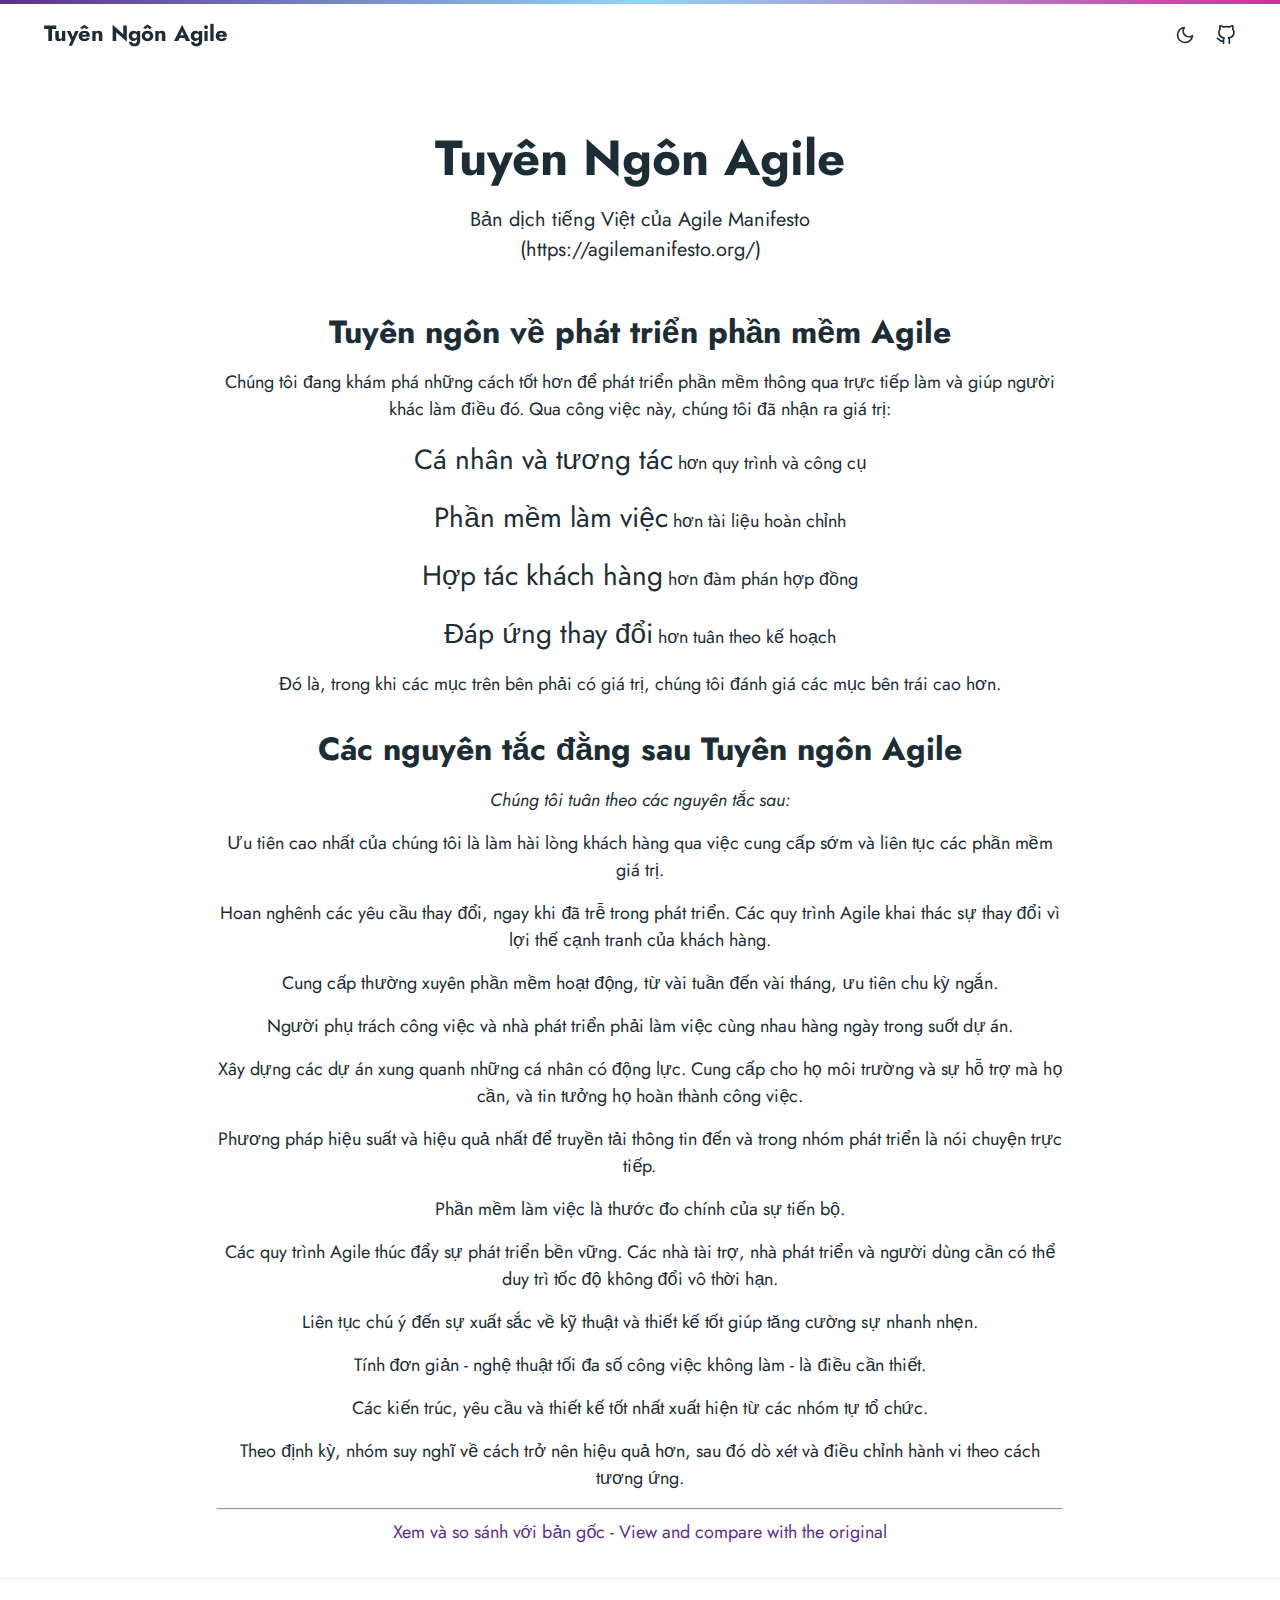
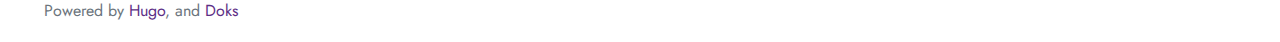
<file: index.html>
<!doctype html><html lang=vi-vn><head><meta charset=utf-8><meta http-equiv=x-ua-compatible content="ie=edge"><meta name=viewport content="width=device-width,initial-scale=1,shrink-to-fit=no"><link rel=preload as=font href=https://geraldnguyen.github.io/agile-manifesto-vietnamese-translation/fonts/vendor/jost/jost-v4-latin-regular.woff2 type=font/woff2 crossorigin><link rel=preload as=font href=https://geraldnguyen.github.io/agile-manifesto-vietnamese-translation/fonts/vendor/jost/jost-v4-latin-700.woff2 type=font/woff2 crossorigin><link rel=stylesheet href=https://geraldnguyen.github.io/agile-manifesto-vietnamese-translation/main.dd363941f19240ff9fe1387b1ebe929d37e97fd104ce575d8debd702967cf70e5c59160c18e7e77d050f5618bbec1347b7a4b73b2b7d0a2fbca470bc6081a6ab.css integrity="sha512-3TY5QfGSQP+f4Th7Hr6SnTfpf9EEzlddjevXApZ89w5cWRYMGOfnfQUPVhi77BNHt6S3Oyt9Ci+8pHC8YIGmqw==" crossorigin=anonymous><noscript><style>img.lazyload{display:none}</style></noscript><meta name=robots content="index, follow"><meta name=googlebot content="index, follow, max-snippet:-1, max-image-preview:large, max-video-preview:-1"><meta name=bingbot content="index, follow, max-snippet:-1, max-image-preview:large, max-video-preview:-1"><title>Tuyên Ngôn Agile - Agile Manifesto</title><meta name=description content="A Vietnamese translation of the Agile Manifesto"><link rel=canonical href=https://geraldnguyen.github.io/agile-manifesto-vietnamese-translation/><meta name=twitter:card content="summary"><meta name=twitter:title content="Tuyên Ngôn Agile"><meta name=twitter:description content="A Vietnamese translation of the Agile Manifesto"><meta name=twitter:site content="@"><meta name=twitter:creator content="@"><meta property="og:locale" content="vi_VN"><meta property="og:title" content="Tuyên Ngôn Agile"><meta property="og:description" content="A Vietnamese translation of the Agile Manifesto"><meta property="og:url" content="https://geraldnguyen.github.io/agile-manifesto-vietnamese-translation/"><meta property="og:site_name" content="Tuyên Ngôn Agile"><meta property="og:updated_time" content="2021-05-28T08:47:36+00:00"><meta property="article:publisher" content="https://www.facebook.com/"><meta property="article:author" content="https://www.facebook.com/"><meta property="og:locale" content="vi_VN"><link rel=alternate type=application/rss+xml href=https://geraldnguyen.github.io/agile-manifesto-vietnamese-translation/index.xml><script type=application/ld+json>{"@context":"http://schema.org","@type":"BreadcrumbList","itemListElement":[{"@type":"ListItem","position":1,"name":"Home","item":"https:\/\/geraldnguyen.github.io\/agile-manifesto-vietnamese-translation\/"}]}</script><meta name=theme-color content="#fff"><link rel=apple-touch-icon sizes=180x180 href=https://geraldnguyen.github.io/agile-manifesto-vietnamese-translation/apple-touch-icon.png><link rel=icon type=image/png sizes=32x32 href=https://geraldnguyen.github.io/agile-manifesto-vietnamese-translation/favicon-32x32.png><link rel=icon type=image/png sizes=16x16 href=https://geraldnguyen.github.io/agile-manifesto-vietnamese-translation/favicon-16x16.png><link rel=manifest href=https://geraldnguyen.github.io/agile-manifesto-vietnamese-translation/site.webmanifest></head><body class=home><div class="header-bar fixed-top"></div><header class="navbar fixed-top navbar-expand-md navbar-light"><div class=container><input class="menu-btn order-0" type=checkbox id=menu-btn>
<label class="menu-icon d-md-none" for=menu-btn><span class=navicon></span></label><a class="navbar-brand order-1 order-md-0 me-auto" href=https://geraldnguyen.github.io/agile-manifesto-vietnamese-translation/>Tuyên Ngôn Agile</a>
<button id=mode class="btn btn-link order-2 order-md-4" type=button aria-label="Toggle mode">
<span class=toggle-dark><svg xmlns="http://www.w3.org/2000/svg" width="20" height="20" viewBox="0 0 24 24" fill="none" stroke="currentcolor" stroke-width="2" stroke-linecap="round" stroke-linejoin="round" class="feather feather-moon"><path d="M21 12.79A9 9 0 1111.21 3 7 7 0 0021 12.79z"/></svg></span><span class=toggle-light><svg xmlns="http://www.w3.org/2000/svg" width="20" height="20" viewBox="0 0 24 24" fill="none" stroke="currentcolor" stroke-width="2" stroke-linecap="round" stroke-linejoin="round" class="feather feather-sun"><circle cx="12" cy="12" r="5"/><line x1="12" y1="1" x2="12" y2="3"/><line x1="12" y1="21" x2="12" y2="23"/><line x1="4.22" y1="4.22" x2="5.64" y2="5.64"/><line x1="18.36" y1="18.36" x2="19.78" y2="19.78"/><line x1="1" y1="12" x2="3" y2="12"/><line x1="21" y1="12" x2="23" y2="12"/><line x1="4.22" y1="19.78" x2="5.64" y2="18.36"/><line x1="18.36" y1="5.64" x2="19.78" y2="4.22"/></svg></span></button><ul class="navbar-nav social-nav order-3 order-md-5"><li class=nav-item><a class=nav-link href=http://github.com/geraldnguyen/agile-manifesto-vietnamese-translation><svg xmlns="http://www.w3.org/2000/svg" width="20" height="20" viewBox="0 0 24 24" fill="none" stroke="currentcolor" stroke-width="2" stroke-linecap="round" stroke-linejoin="round" class="feather feather-github"><path d="M9 19c-5 1.5-5-2.5-7-3m14 6v-3.87a3.37 3.37.0 00-.94-2.61c3.14-.35 6.44-1.54 6.44-7A5.44 5.44.0 0020 4.77 5.07 5.07.0 0019.91 1S18.73.65 16 2.48a13.38 13.38.0 00-7 0C6.27.65 5.09 1 5.09 1A5.07 5.07.0 005 4.77 5.44 5.44.0 003.5 8.55c0 5.42 3.3 6.61 6.44 7A3.37 3.37.0 009 18.13V22"/></svg><span class="ms-2 visually-hidden">GitHub</span></a></li></ul><div class="collapse navbar-collapse order-4 order-md-1"><ul class="navbar-nav main-nav me-auto order-5 order-md-2"></ul><div class="break order-6 d-md-none"></div></div></div></header><div class="wrap container" role=document><div class=content><section class="section container-fluid mt-n3 pb-3"><div class="row justify-content-center"><div class="col-lg-12 text-center"><h1 class=mt-0>Tuyên Ngôn Agile</h1></div><div class="col-lg-9 col-xl-8 text-center"><p class=lead>Bản dịch tiếng Việt của Agile Manifesto (https://agilemanifesto.org/)</p></div><div class="col-lg-12 text-center"><h2 id=tuyên-ngôn-về-phát-triển-phần-mềm-agile>Tuyên ngôn về phát triển phần mềm Agile</h2><p>Chúng tôi đang khám phá những cách tốt hơn để phát triển phần mềm thông qua trực tiếp làm và giúp người khác làm điều đó. Qua công việc này, chúng tôi đã nhận ra giá trị:</p><p><span class=fs-3>Cá nhân và tương tác</span> hơn quy trình và công cụ</p><p><span class=fs-3>Phần mềm làm việc</span> hơn tài liệu hoàn chỉnh</p><p><span class=fs-3>Hợp tác khách hàng</span> hơn đàm phán hợp đồng</p><p><span class=fs-3>Đáp ứng thay đổi</span> hơn tuân theo kế hoạch</p><p>Đó là, trong khi các mục trên bên phải có giá trị, chúng tôi đánh giá các mục bên trái cao hơn.</p><h2 id=các-nguyên-tắc-đằng-sau-tuyên-ngôn-agile>Các nguyên tắc đằng sau Tuyên ngôn Agile</h2><p><em>Chúng tôi tuân theo các nguyên tắc sau:</em></p><p>Ưu tiên cao nhất của chúng tôi là làm hài lòng khách hàng qua việc cung cấp sớm và liên tục các phần mềm giá trị.</p><p>Hoan nghênh các yêu cầu thay đổi, ngay khi đã trễ trong phát triển. Các quy trình Agile khai thác sự thay đổi vì lợi thế cạnh tranh của khách hàng.</p><p>Cung cấp thường xuyên phần mềm hoạt động, từ vài tuần đến vài tháng, ưu tiên chu kỳ ngắn.</p><p>Người phụ trách công việc và nhà phát triển phải làm việc cùng nhau hàng ngày trong suốt dự án.</p><p>Xây dựng các dự án xung quanh những cá nhân có động lực. Cung cấp cho họ môi trường và sự hỗ trợ mà họ cần, và tin tưởng họ hoàn thành công việc.</p><p>Phương pháp hiệu suất và hiệu quả nhất để truyền tải thông tin đến và trong nhóm phát triển là nói chuyện trực tiếp.</p><p>Phần mềm làm việc là thước đo chính của sự tiến bộ.</p><p>Các quy trình Agile thúc đẩy sự phát triển bền vững. Các nhà tài trợ, nhà phát triển và người dùng cần có thể duy trì tốc độ không đổi vô thời hạn.</p><p>Liên tục chú ý đến sự xuất sắc về kỹ thuật và thiết kế tốt giúp tăng cường sự nhanh nhẹn.</p><p>Tính đơn giản - nghệ thuật tối đa số công việc không làm - là điều cần thiết.</p><p>Các kiến ​​trúc, yêu cầu và thiết kế tốt nhất xuất hiện từ các nhóm tự tổ chức.</p><p>Theo định kỳ, nhóm suy nghĩ về cách trở nên hiệu quả hơn, sau đó dò xét và điều chỉnh hành vi theo cách tương ứng.</p><hr><p><a href=https://geraldnguyen.github.io/agile-manifesto-vietnamese-translation/ban-goc/>Xem và so sánh với bản gốc - View and compare with the original</a></p></div></div></section></div></div><footer class="footer text-muted"><div class=container><div class=row><div class="col-lg-8 order-last order-lg-first"><ul class=list-inline><li class=list-inline-item>Powered by <a href=https://gohugo.io/>Hugo</a>, and <a href=https://getdoks.org/>Doks</a></li></ul></div><div class="col-lg-8 order-first order-lg-last text-lg-end"><ul class=list-inline></ul></div></div></div></footer><script src=https://geraldnguyen.github.io/agile-manifesto-vietnamese-translation/js/highlight.min.e9108a0b3c03958002f9650a02a3c3dcc2c69459b908c8440f7d2ad360aa0f216c0023ba6192f82a8bdbd996bd314e1e0cff114a8f54a0166630560d0be8ede7.js integrity="sha512-6RCKCzwDlYAC+WUKAqPD3MLGlFm5CMhED30q02CqDyFsACO6YZL4Kovb2Za9MU4eDP8RSo9UoBZmMFYNC+jt5w==" crossorigin=anonymous defer></script><script src=https://geraldnguyen.github.io/agile-manifesto-vietnamese-translation/main.min.e28aea86b0beb4963e369128b0be1d0b4a1dc51e326b1b1f6ecc12ca035bca09f26a833ae7dcba5754a5a0bd468974896328d95ee5272636b0ccd449610dff56.js integrity="sha512-4orqhrC+tJY+NpEosL4dC0odxR4yaxsfbswSygNbygnyaoM659y6V1SloL1GiXSJYyjZXuUnJjawzNRJYQ3/Vg==" crossorigin=anonymous defer></script></body></html>
</file>
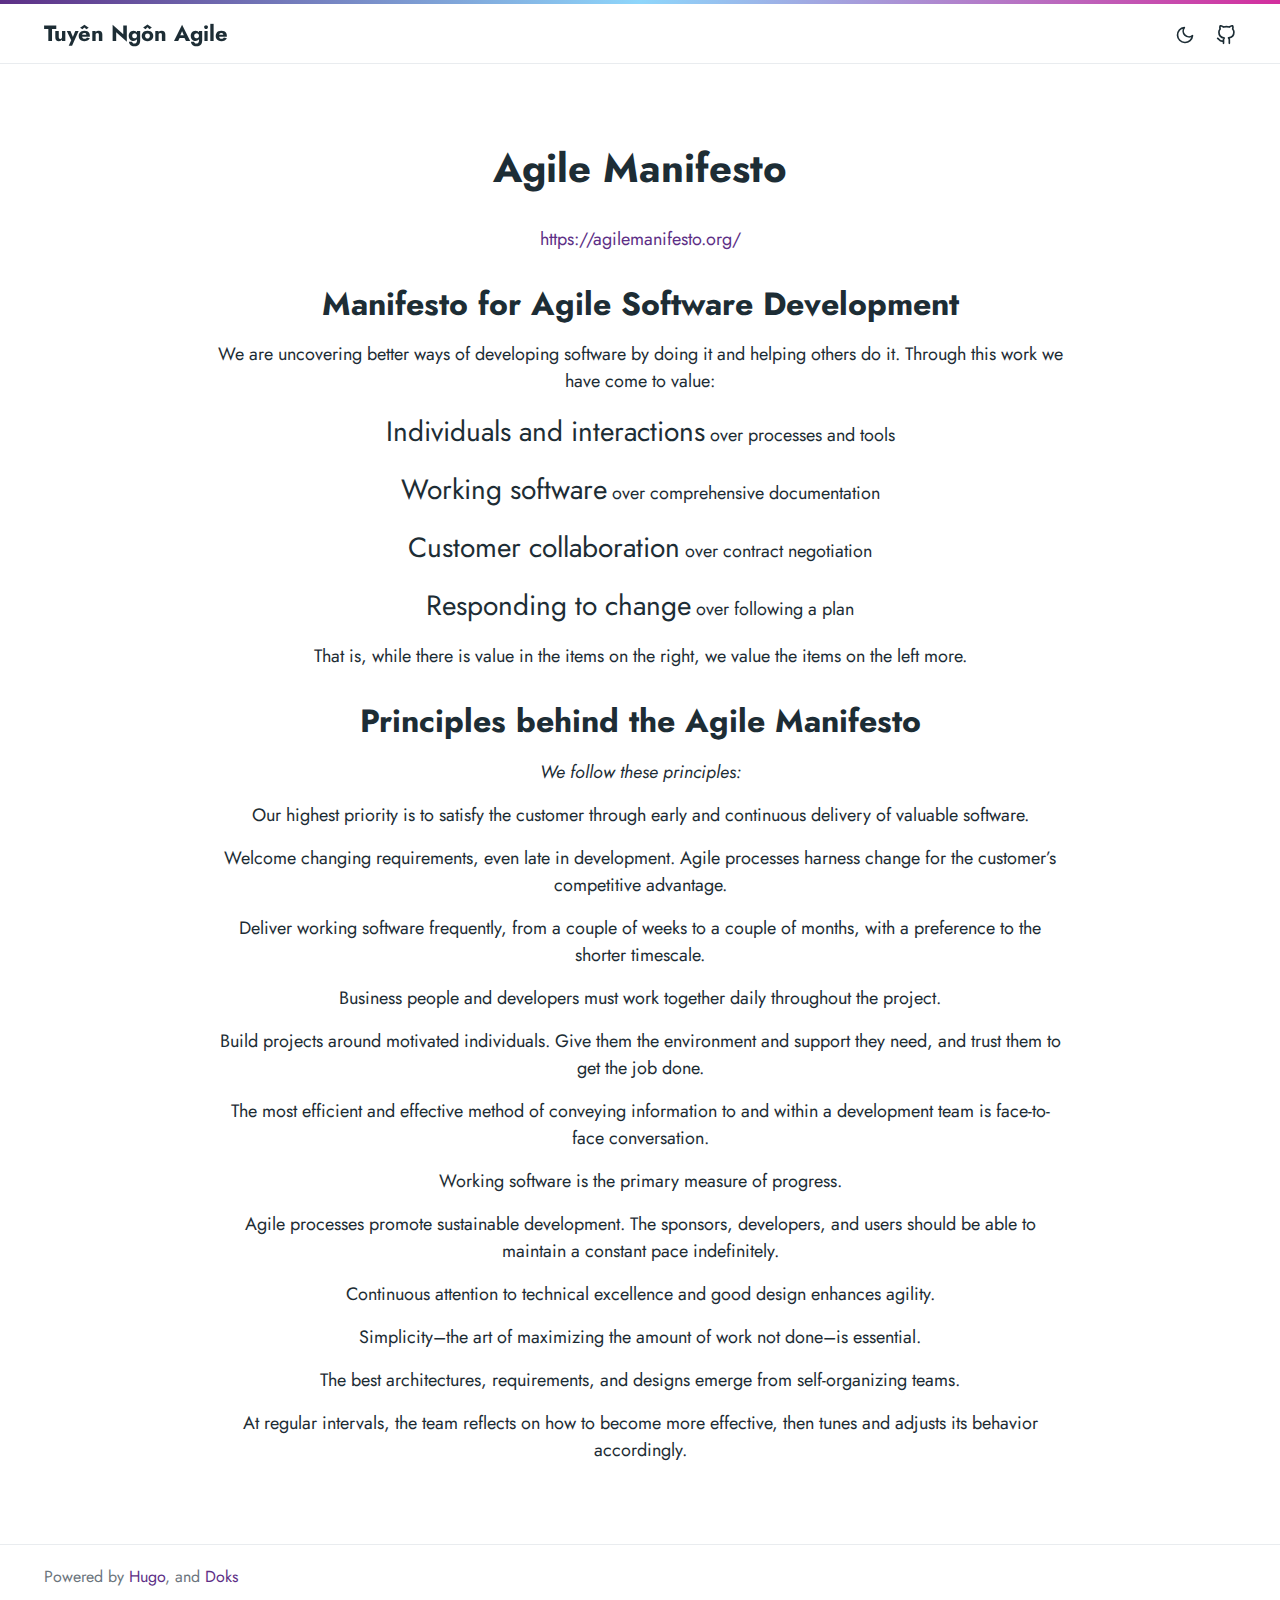
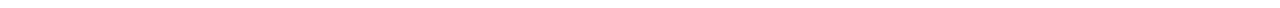
<file: ban-goc/index.html>
<!doctype html><html lang=vi-vn><head><meta charset=utf-8><meta http-equiv=x-ua-compatible content="ie=edge"><meta name=viewport content="width=device-width,initial-scale=1,shrink-to-fit=no"><link rel=preload as=font href=https://geraldnguyen.github.io/agile-manifesto-vietnamese-translation/fonts/vendor/jost/jost-v4-latin-regular.woff2 type=font/woff2 crossorigin><link rel=preload as=font href=https://geraldnguyen.github.io/agile-manifesto-vietnamese-translation/fonts/vendor/jost/jost-v4-latin-700.woff2 type=font/woff2 crossorigin><link rel=stylesheet href=https://geraldnguyen.github.io/agile-manifesto-vietnamese-translation/main.dd363941f19240ff9fe1387b1ebe929d37e97fd104ce575d8debd702967cf70e5c59160c18e7e77d050f5618bbec1347b7a4b73b2b7d0a2fbca470bc6081a6ab.css integrity="sha512-3TY5QfGSQP+f4Th7Hr6SnTfpf9EEzlddjevXApZ89w5cWRYMGOfnfQUPVhi77BNHt6S3Oyt9Ci+8pHC8YIGmqw==" crossorigin=anonymous><noscript><style>img.lazyload{display:none}</style></noscript><meta name=robots content="index, follow"><meta name=googlebot content="index, follow, max-snippet:-1, max-image-preview:large, max-video-preview:-1"><meta name=bingbot content="index, follow, max-snippet:-1, max-image-preview:large, max-video-preview:-1"><title>Agile Manifesto - Tuyên Ngôn Agile</title><meta name=description content="Tuyên Ngôn Agile - A Vietnamese translation of the Agile Manifesto"><link rel=canonical href=https://geraldnguyen.github.io/agile-manifesto-vietnamese-translation/ban-goc/><meta name=twitter:card content="summary"><meta name=twitter:title content="Agile Manifesto"><meta name=twitter:description content="https://agilemanifesto.org/
Manifesto for Agile Software Development We are uncovering better ways of developing software by doing it and helping others do it. Through this work we have come to value: Individuals and interactions  over processes and tools Working software  over comprehensive documentation Customer collaboration  over contract negotiation Responding to change  over following a plan That is, while there is value in the items on the right, we value the items on the left more."><meta name=twitter:site content="@"><meta name=twitter:creator content="@"><meta property="og:locale" content="vi_VN"><meta property="og:title" content="Agile Manifesto"><meta property="og:description" content="https://agilemanifesto.org/
Manifesto for Agile Software Development We are uncovering better ways of developing software by doing it and helping others do it. Through this work we have come to value: Individuals and interactions  over processes and tools Working software  over comprehensive documentation Customer collaboration  over contract negotiation Responding to change  over following a plan That is, while there is value in the items on the right, we value the items on the left more."><meta property="og:url" content="https://geraldnguyen.github.io/agile-manifesto-vietnamese-translation/ban-goc/"><meta property="og:site_name" content="Tuyên Ngôn Agile"><meta property="article:published_time" content="2021-05-28T08:47:36+00:00"><meta property="article:modified_time" content="2021-05-28T08:47:36+00:00"><meta property="article:publisher" content="https://www.facebook.com/"><meta property="article:author" content="https://www.facebook.com/"><meta property="og:locale" content="vi_VN"><script type=application/ld+json>{"@context":"http://schema.org","@type":"BreadcrumbList","itemListElement":[{"@type":"ListItem","position":1,"name":"Home","item":"https:\/\/geraldnguyen.github.io\/agile-manifesto-vietnamese-translation\/"},{"@type":"ListItem","position":3,"name":"Ban Goc","item":"https:\/\/geraldnguyen.github.io\/agile-manifesto-vietnamese-translation\/\/ban-goc\/"}]}</script><meta name=theme-color content="#fff"><link rel=apple-touch-icon sizes=180x180 href=https://geraldnguyen.github.io/agile-manifesto-vietnamese-translation/apple-touch-icon.png><link rel=icon type=image/png sizes=32x32 href=https://geraldnguyen.github.io/agile-manifesto-vietnamese-translation/favicon-32x32.png><link rel=icon type=image/png sizes=16x16 href=https://geraldnguyen.github.io/agile-manifesto-vietnamese-translation/favicon-16x16.png><link rel=manifest href=https://geraldnguyen.github.io/agile-manifesto-vietnamese-translation/site.webmanifest></head><body class="page single"><div class="header-bar fixed-top"></div><header class="navbar fixed-top navbar-expand-md navbar-light"><div class=container><input class="menu-btn order-0" type=checkbox id=menu-btn>
<label class="menu-icon d-md-none" for=menu-btn><span class=navicon></span></label><a class="navbar-brand order-1 order-md-0 me-auto" href=https://geraldnguyen.github.io/agile-manifesto-vietnamese-translation/>Tuyên Ngôn Agile</a>
<button id=mode class="btn btn-link order-2 order-md-4" type=button aria-label="Toggle mode">
<span class=toggle-dark><svg xmlns="http://www.w3.org/2000/svg" width="20" height="20" viewBox="0 0 24 24" fill="none" stroke="currentcolor" stroke-width="2" stroke-linecap="round" stroke-linejoin="round" class="feather feather-moon"><path d="M21 12.79A9 9 0 1111.21 3 7 7 0 0021 12.79z"/></svg></span><span class=toggle-light><svg xmlns="http://www.w3.org/2000/svg" width="20" height="20" viewBox="0 0 24 24" fill="none" stroke="currentcolor" stroke-width="2" stroke-linecap="round" stroke-linejoin="round" class="feather feather-sun"><circle cx="12" cy="12" r="5"/><line x1="12" y1="1" x2="12" y2="3"/><line x1="12" y1="21" x2="12" y2="23"/><line x1="4.22" y1="4.22" x2="5.64" y2="5.64"/><line x1="18.36" y1="18.36" x2="19.78" y2="19.78"/><line x1="1" y1="12" x2="3" y2="12"/><line x1="21" y1="12" x2="23" y2="12"/><line x1="4.22" y1="19.78" x2="5.64" y2="18.36"/><line x1="18.36" y1="5.64" x2="19.78" y2="4.22"/></svg></span></button><ul class="navbar-nav social-nav order-3 order-md-5"><li class=nav-item><a class=nav-link href=http://github.com/geraldnguyen/agile-manifesto-vietnamese-translation><svg xmlns="http://www.w3.org/2000/svg" width="20" height="20" viewBox="0 0 24 24" fill="none" stroke="currentcolor" stroke-width="2" stroke-linecap="round" stroke-linejoin="round" class="feather feather-github"><path d="M9 19c-5 1.5-5-2.5-7-3m14 6v-3.87a3.37 3.37.0 00-.94-2.61c3.14-.35 6.44-1.54 6.44-7A5.44 5.44.0 0020 4.77 5.07 5.07.0 0019.91 1S18.73.65 16 2.48a13.38 13.38.0 00-7 0C6.27.65 5.09 1 5.09 1A5.07 5.07.0 005 4.77 5.44 5.44.0 003.5 8.55c0 5.42 3.3 6.61 6.44 7A3.37 3.37.0 009 18.13V22"/></svg><span class="ms-2 visually-hidden">GitHub</span></a></li></ul><div class="collapse navbar-collapse order-4 order-md-1"><ul class="navbar-nav main-nav me-auto order-5 order-md-2"></ul><div class="break order-6 d-md-none"></div></div></div></header><div class="wrap container" role=document><div class=content><section class="section container-fluid mt-n3 pb-3"><div class="row justify-content-center"><div class="col-lg-12 text-center"><h1 class=mt-0>Agile Manifesto</h1></div><div class="col-lg-9 col-xl-8 text-center"><p class=lead></p></div><div class="col-lg-12 text-center"><p><a href=https://agilemanifesto.org/>https://agilemanifesto.org/</a></p><h2 id=manifesto-for-agile-software-development>Manifesto for Agile Software Development</h2><p data-bs-toggle=tooltip data-bs-placement=top title="Chúng tôi đang khám phá những cách tốt hơn để phát triển phần mềm thông qua trực tiếp làm và giúp người khác làm điều đó. Qua công việc này, chúng tôi đã nhận ra giá trị:">We are uncovering better ways of developing software by doing it and helping others do it. Through this work we have come to value:</p><p data-bs-toggle=tooltip data-bs-placement=top title="Cá nhân và tương tác hơn quy trình và công cụ"><span class=fs-3>Individuals and interactions</span> over processes and tools</p><p data-bs-toggle=tooltip data-bs-placement=top title="Phần mềm làm việc hơn tài liệu hoàn chỉnh"><span class=fs-3>Working software</span> over comprehensive documentation</p><p data-bs-toggle=tooltip data-bs-placement=top title="Hợp tác khách hàng hơn đàm phán hợp đồng "><span class=fs-3>Customer collaboration</span> over contract negotiation</p><p data-bs-toggle=tooltip data-bs-placement=top title="Đáp ứng thay đổi hơn tuân theo kế hoạch"><span class=fs-3>Responding to change</span> over following a plan</p><p data-bs-toggle=tooltip data-bs-placement=top title="Đó là, trong khi các mục trên bên phải có giá trị, chúng tôi đánh giá các mục bên trái cao hơn.">That is, while there is value in the items on the right, we value the items on the left more.</p><h2 id=principles-behind-the-agile-manifesto>Principles behind the Agile Manifesto</h2><p data-bs-toggle=tooltip data-bs-placement=top title="Chúng tôi tuân theo các nguyên tắc sau:"><em>We follow these principles:</em></p><p data-bs-toggle=tooltip data-bs-placement=top title="Ưu tiên cao nhất của chúng tôi là làm hài lòng khách hàng qua việc cung cấp sớm và liên tục các phần mềm giá trị.">Our highest priority is to satisfy the customer through early and continuous delivery of valuable software.</p><p data-bs-toggle=tooltip data-bs-placement=top title="Hoan nghênh các yêu cầu thay đổi, ngay khi đã trễ  trong phát triển. Các quy trình Agile khai thác sự thay đổi vì lợi thế cạnh tranh của khách hàng.">Welcome changing requirements, even late in development. Agile processes harness change for the customer&rsquo;s competitive advantage.</p><p data-bs-toggle=tooltip data-bs-placement=top title="Cung cấp thường xuyên phần mềm hoạt động, từ vài tuần đến vài tháng, ưu tiên chu kỳ ngắn.">Deliver working software frequently, from a couple of weeks to a couple of months, with a preference to the shorter timescale.</p><p data-bs-toggle=tooltip data-bs-placement=top title="Người phụ trách công việc và nhà phát triển phải làm việc cùng nhau hàng ngày trong suốt dự án.">Business people and developers must work together daily throughout the project.</p><p data-bs-toggle=tooltip data-bs-placement=top title="Xây dựng các dự án xung quanh những cá nhân có động lực. Cung cấp cho họ môi trường và sự hỗ trợ mà họ cần, và tin tưởng họ hoàn thành công việc.">Build projects around motivated individuals. Give them the environment and support they need, and trust them to get the job done.</p><p data-bs-toggle=tooltip data-bs-placement=top title="Phương pháp hiệu suất và hiệu quả nhất để truyền tải thông tin đến và trong nhóm phát triển là nói chuyện trực tiếp.">The most efficient and effective method of conveying information to and within a development team is face-to-face conversation.</p><p data-bs-toggle=tooltip data-bs-placement=top title="Phần mềm làm việc là thước đo chính của sự tiến bộ.">Working software is the primary measure of progress.</p><p data-bs-toggle=tooltip data-bs-placement=top title="Các quy trình Agile thúc đẩy sự phát triển bền vững. Các nhà tài trợ, nhà phát triển và người dùng cần có thể duy trì tốc độ không đổi vô thời hạn.">Agile processes promote sustainable development. The sponsors, developers, and users should be able to maintain a constant pace indefinitely.</p><p data-bs-toggle=tooltip data-bs-placement=top title="Liên tục chú ý đến sự xuất sắc về kỹ thuật và thiết kế tốt giúp tăng cường sự nhanh nhẹn.">Continuous attention to technical excellence and good design enhances agility.</p><p data-bs-toggle=tooltip data-bs-placement=top title="Tính đơn giản - nghệ thuật tối đa số  công việc không làm - là điều cần thiết.">Simplicity&ndash;the art of maximizing the amount of work not done&ndash;is essential.</p><p data-bs-toggle=tooltip data-bs-placement=top title="Các kiến ​​trúc, yêu cầu và thiết kế tốt nhất xuất hiện từ các nhóm tự tổ chức.">The best architectures, requirements, and designs emerge from self-organizing teams.</p><p data-bs-toggle=tooltip data-bs-placement=top title="Theo định kỳ, nhóm suy nghĩ về cách trở nên hiệu quả hơn, sau đó dò xét và điều chỉnh hành vi theo cách tương ứng.">At regular intervals, the team reflects on how to become more effective, then tunes and adjusts its behavior accordingly.</p></div></div></section></div></div><footer class="footer text-muted"><div class=container><div class=row><div class="col-lg-8 order-last order-lg-first"><ul class=list-inline><li class=list-inline-item>Powered by <a href=https://gohugo.io/>Hugo</a>, and <a href=https://getdoks.org/>Doks</a></li></ul></div><div class="col-lg-8 order-first order-lg-last text-lg-end"><ul class=list-inline></ul></div></div></div></footer><script src=https://geraldnguyen.github.io/agile-manifesto-vietnamese-translation/js/highlight.min.e9108a0b3c03958002f9650a02a3c3dcc2c69459b908c8440f7d2ad360aa0f216c0023ba6192f82a8bdbd996bd314e1e0cff114a8f54a0166630560d0be8ede7.js integrity="sha512-6RCKCzwDlYAC+WUKAqPD3MLGlFm5CMhED30q02CqDyFsACO6YZL4Kovb2Za9MU4eDP8RSo9UoBZmMFYNC+jt5w==" crossorigin=anonymous defer></script><script src=https://geraldnguyen.github.io/agile-manifesto-vietnamese-translation/main.min.e28aea86b0beb4963e369128b0be1d0b4a1dc51e326b1b1f6ecc12ca035bca09f26a833ae7dcba5754a5a0bd468974896328d95ee5272636b0ccd449610dff56.js integrity="sha512-4orqhrC+tJY+NpEosL4dC0odxR4yaxsfbswSygNbygnyaoM659y6V1SloL1GiXSJYyjZXuUnJjawzNRJYQ3/Vg==" crossorigin=anonymous defer></script></body></html>
</file>
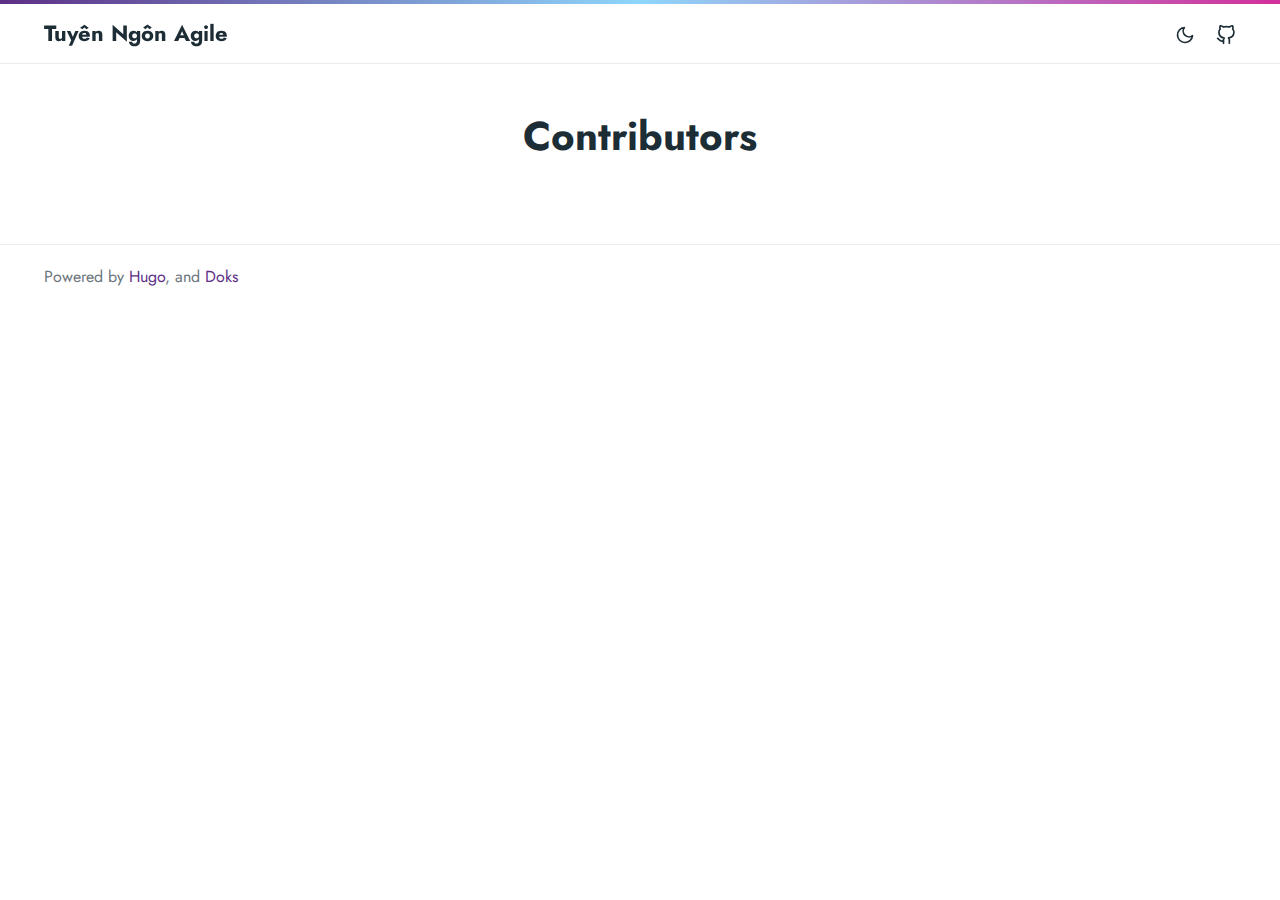
<file: contributors/index.html>
<!doctype html><html lang=vi-vn><head><meta charset=utf-8><meta http-equiv=x-ua-compatible content="ie=edge"><meta name=viewport content="width=device-width,initial-scale=1,shrink-to-fit=no"><link rel=preload as=font href=https://geraldnguyen.github.io/agile-manifesto-vietnamese-translation/fonts/vendor/jost/jost-v4-latin-regular.woff2 type=font/woff2 crossorigin><link rel=preload as=font href=https://geraldnguyen.github.io/agile-manifesto-vietnamese-translation/fonts/vendor/jost/jost-v4-latin-700.woff2 type=font/woff2 crossorigin><link rel=stylesheet href=https://geraldnguyen.github.io/agile-manifesto-vietnamese-translation/main.dd363941f19240ff9fe1387b1ebe929d37e97fd104ce575d8debd702967cf70e5c59160c18e7e77d050f5618bbec1347b7a4b73b2b7d0a2fbca470bc6081a6ab.css integrity="sha512-3TY5QfGSQP+f4Th7Hr6SnTfpf9EEzlddjevXApZ89w5cWRYMGOfnfQUPVhi77BNHt6S3Oyt9Ci+8pHC8YIGmqw==" crossorigin=anonymous><noscript><style>img.lazyload{display:none}</style></noscript><meta name=robots content="index, follow"><meta name=googlebot content="index, follow, max-snippet:-1, max-image-preview:large, max-video-preview:-1"><meta name=bingbot content="index, follow, max-snippet:-1, max-image-preview:large, max-video-preview:-1"><title>Contributors - Tuyên Ngôn Agile</title><meta name=description content="Tuyên Ngôn Agile - A Vietnamese translation of the Agile Manifesto"><link rel=canonical href=https://geraldnguyen.github.io/agile-manifesto-vietnamese-translation/contributors/><meta name=twitter:card content="summary"><meta name=twitter:title content="Contributors"><meta name=twitter:description content="Tuyên Ngôn Agile - A Vietnamese translation of the Agile Manifesto"><meta name=twitter:site content="@"><meta name=twitter:creator content="@"><meta property="og:locale" content="vi_VN"><meta property="og:title" content="Contributors"><meta property="og:description" content="Tuyên Ngôn Agile - A Vietnamese translation of the Agile Manifesto"><meta property="og:url" content="https://geraldnguyen.github.io/agile-manifesto-vietnamese-translation/contributors/"><meta property="og:site_name" content="Tuyên Ngôn Agile"><meta property="article:publisher" content="https://www.facebook.com/"><meta property="article:author" content="https://www.facebook.com/"><meta property="og:locale" content="vi_VN"><link rel=alternate type=application/rss+xml href=https://geraldnguyen.github.io/agile-manifesto-vietnamese-translation/contributors/index.xml><script type=application/ld+json>{"@context":"http://schema.org","@type":"BreadcrumbList","itemListElement":[{"@type":"ListItem","position":1,"name":"Home","item":"https:\/\/geraldnguyen.github.io\/agile-manifesto-vietnamese-translation\/"},{"@type":"ListItem","position":3,"name":"Contributors","item":"https:\/\/geraldnguyen.github.io\/agile-manifesto-vietnamese-translation\/\/contributors\/"}]}</script><meta name=theme-color content="#fff"><link rel=apple-touch-icon sizes=180x180 href=https://geraldnguyen.github.io/agile-manifesto-vietnamese-translation/apple-touch-icon.png><link rel=icon type=image/png sizes=32x32 href=https://geraldnguyen.github.io/agile-manifesto-vietnamese-translation/favicon-32x32.png><link rel=icon type=image/png sizes=16x16 href=https://geraldnguyen.github.io/agile-manifesto-vietnamese-translation/favicon-16x16.png><link rel=manifest href=https://geraldnguyen.github.io/agile-manifesto-vietnamese-translation/site.webmanifest></head><body class="contributors list"><div class="header-bar fixed-top"></div><header class="navbar fixed-top navbar-expand-md navbar-light"><div class=container><input class="menu-btn order-0" type=checkbox id=menu-btn>
<label class="menu-icon d-md-none" for=menu-btn><span class=navicon></span></label><a class="navbar-brand order-1 order-md-0 me-auto" href=https://geraldnguyen.github.io/agile-manifesto-vietnamese-translation/>Tuyên Ngôn Agile</a>
<button id=mode class="btn btn-link order-2 order-md-4" type=button aria-label="Toggle mode">
<span class=toggle-dark><svg xmlns="http://www.w3.org/2000/svg" width="20" height="20" viewBox="0 0 24 24" fill="none" stroke="currentcolor" stroke-width="2" stroke-linecap="round" stroke-linejoin="round" class="feather feather-moon"><path d="M21 12.79A9 9 0 1111.21 3 7 7 0 0021 12.79z"/></svg></span><span class=toggle-light><svg xmlns="http://www.w3.org/2000/svg" width="20" height="20" viewBox="0 0 24 24" fill="none" stroke="currentcolor" stroke-width="2" stroke-linecap="round" stroke-linejoin="round" class="feather feather-sun"><circle cx="12" cy="12" r="5"/><line x1="12" y1="1" x2="12" y2="3"/><line x1="12" y1="21" x2="12" y2="23"/><line x1="4.22" y1="4.22" x2="5.64" y2="5.64"/><line x1="18.36" y1="18.36" x2="19.78" y2="19.78"/><line x1="1" y1="12" x2="3" y2="12"/><line x1="21" y1="12" x2="23" y2="12"/><line x1="4.22" y1="19.78" x2="5.64" y2="18.36"/><line x1="18.36" y1="5.64" x2="19.78" y2="4.22"/></svg></span></button><ul class="navbar-nav social-nav order-3 order-md-5"><li class=nav-item><a class=nav-link href=http://github.com/geraldnguyen/agile-manifesto-vietnamese-translation><svg xmlns="http://www.w3.org/2000/svg" width="20" height="20" viewBox="0 0 24 24" fill="none" stroke="currentcolor" stroke-width="2" stroke-linecap="round" stroke-linejoin="round" class="feather feather-github"><path d="M9 19c-5 1.5-5-2.5-7-3m14 6v-3.87a3.37 3.37.0 00-.94-2.61c3.14-.35 6.44-1.54 6.44-7A5.44 5.44.0 0020 4.77 5.07 5.07.0 0019.91 1S18.73.65 16 2.48a13.38 13.38.0 00-7 0C6.27.65 5.09 1 5.09 1A5.07 5.07.0 005 4.77 5.44 5.44.0 003.5 8.55c0 5.42 3.3 6.61 6.44 7A3.37 3.37.0 009 18.13V22"/></svg><span class="ms-2 visually-hidden">GitHub</span></a></li></ul><div class="collapse navbar-collapse order-4 order-md-1"><ul class="navbar-nav main-nav me-auto order-5 order-md-2"></ul><div class="break order-6 d-md-none"></div></div></div></header><div class="wrap container" role=document><div class=content><div class="row justify-content-center"><div class="col-md-12 col-lg-10 col-xl-8"><article><h1 class=text-center>Contributors</h1><div class=text-center></div><div class=card-list></div></article></div></div></div></div><footer class="footer text-muted"><div class=container><div class=row><div class="col-lg-8 order-last order-lg-first"><ul class=list-inline><li class=list-inline-item>Powered by <a href=https://gohugo.io/>Hugo</a>, and <a href=https://getdoks.org/>Doks</a></li></ul></div><div class="col-lg-8 order-first order-lg-last text-lg-end"><ul class=list-inline></ul></div></div></div></footer><script src=https://geraldnguyen.github.io/agile-manifesto-vietnamese-translation/js/highlight.min.e9108a0b3c03958002f9650a02a3c3dcc2c69459b908c8440f7d2ad360aa0f216c0023ba6192f82a8bdbd996bd314e1e0cff114a8f54a0166630560d0be8ede7.js integrity="sha512-6RCKCzwDlYAC+WUKAqPD3MLGlFm5CMhED30q02CqDyFsACO6YZL4Kovb2Za9MU4eDP8RSo9UoBZmMFYNC+jt5w==" crossorigin=anonymous defer></script><script src=https://geraldnguyen.github.io/agile-manifesto-vietnamese-translation/main.min.e28aea86b0beb4963e369128b0be1d0b4a1dc51e326b1b1f6ecc12ca035bca09f26a833ae7dcba5754a5a0bd468974896328d95ee5272636b0ccd449610dff56.js integrity="sha512-4orqhrC+tJY+NpEosL4dC0odxR4yaxsfbswSygNbygnyaoM659y6V1SloL1GiXSJYyjZXuUnJjawzNRJYQ3/Vg==" crossorigin=anonymous defer></script></body></html>
</file>
